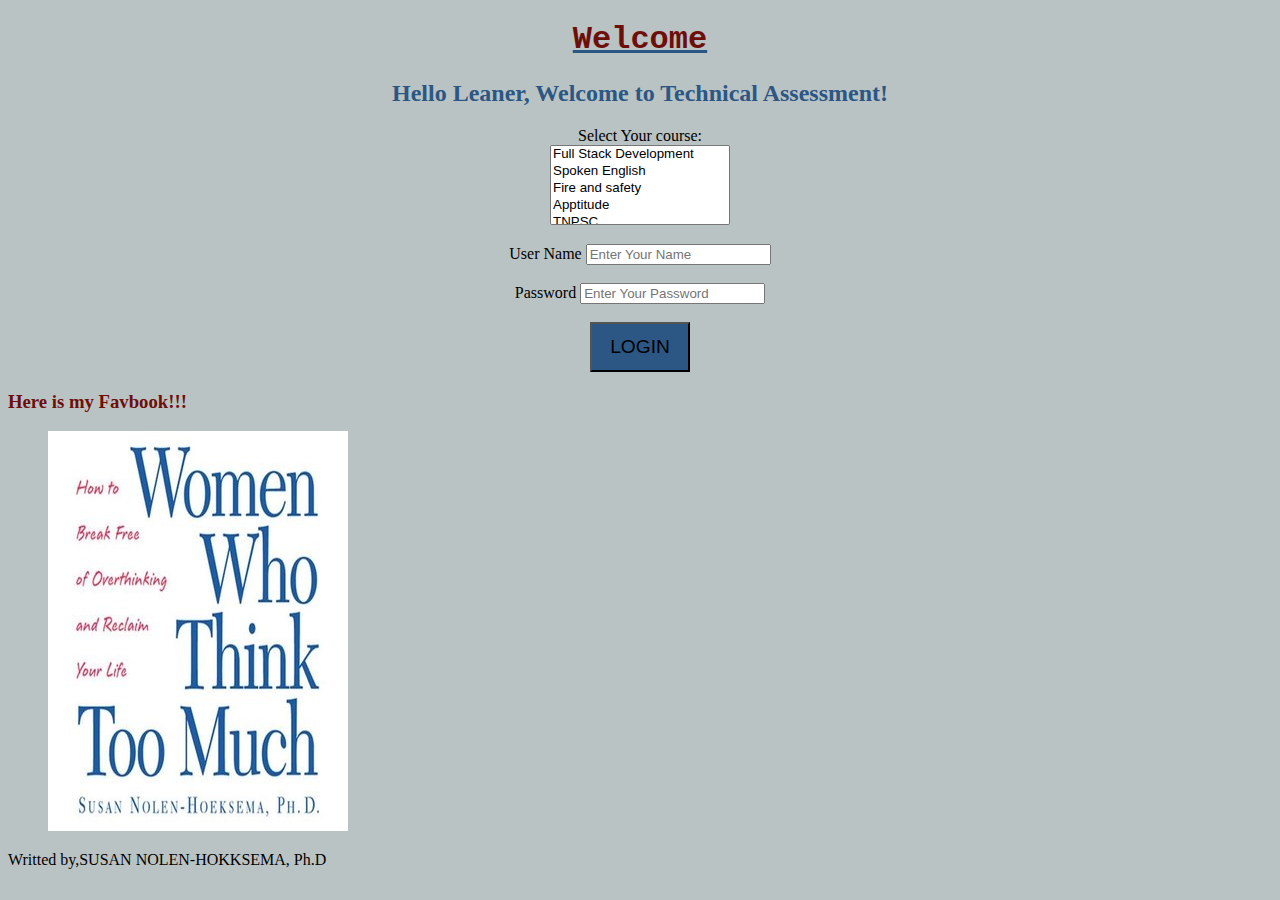
<file: Technical Assessment/All in one Pseudo class,element,css variables,Dropdown list,hover,focus/Index.html>
<!DOCTYPE html>
<html lang="en">
<head>
    <meta charset="UTF-8">
    <meta name="viewport" content="width=device-width, initial-scale=1.0">
    <title>Welcome</title>
</head>
<style>
  :root {
    --main-font-color:#6E0E0A;
    --font-family:'Courier New';
    --background-color:#bac3c3;
    --secondary-font-color:#2c5784;
}
body{
    background-color: var(--background-color);
}
h1{
    text-align: center;
    color: var(--main-font-color); 
    text-decoration: underline;
    text-decoration-color: #2c5784;
    font-family: var(--font-family);
}
.pseudo-element-implementation,h2 {
    color: var(--secondary-font-color);
    text-align: center;
}
.pseudo-element-implementation,h2::before{
    content: 'Hello Leaner, ';  
}
div{
    text-align: center;
}
.login-button{
    width: 100px;
    height: 50px;
    font-size: larger;
    background-color: var(--secondary-font-color);
}
.login-button:hover{
    background-color: var(--main-font-color);
    border-radius: 50%;
}
:focus{
    outline: 3px solid blue;
}
h3{
  color: var(--main-font-color);
}
</style>
<body>
    <header>
      <h1>  Welcome </h1>
    </header>
    <p class="pseudo-element-implementation">
       <h2> Welcome to Technical Assessment!</h2>
    </p>
    <div>
      <label> Select Your course:</label><br>
      <select style="width: 180px; height:80px;" multiple>
        <option value="Full Stack Development">Full Stack Development</option>
        <option value="Spoken English">Spoken English</option>
        <option value="Fire and safety">Fire and safety</option>
        <option value="Apptitude">Apptitude</option>
        <option value="TNPSC">TNPSC</option>
        <option value="Police Exams">Police Exams</option>
        <option value="UPSC">UPSC</option>
        <option value="Bank Exams">Bank Exams</option>
      </select><br><br>
      <label > User Name</label>
      <input type="text" id="name" placeholder="Enter Your Name"><br><br>
      <label > Password</label>
      <input type="password" id="password" placeholder="Enter Your Password"><br><br>
    <button class="login-button">LOGIN </button>
    </button>
    </div>
    <h3>Here is my Favbook!!!</h3>
    <figure>
      <img src="favbook.jpg">
    </figure>
    <figcaption>
      Writted by,SUSAN NOLEN-HOKKSEMA, Ph.D
    </figcaption>
</body>
</html>
</file>
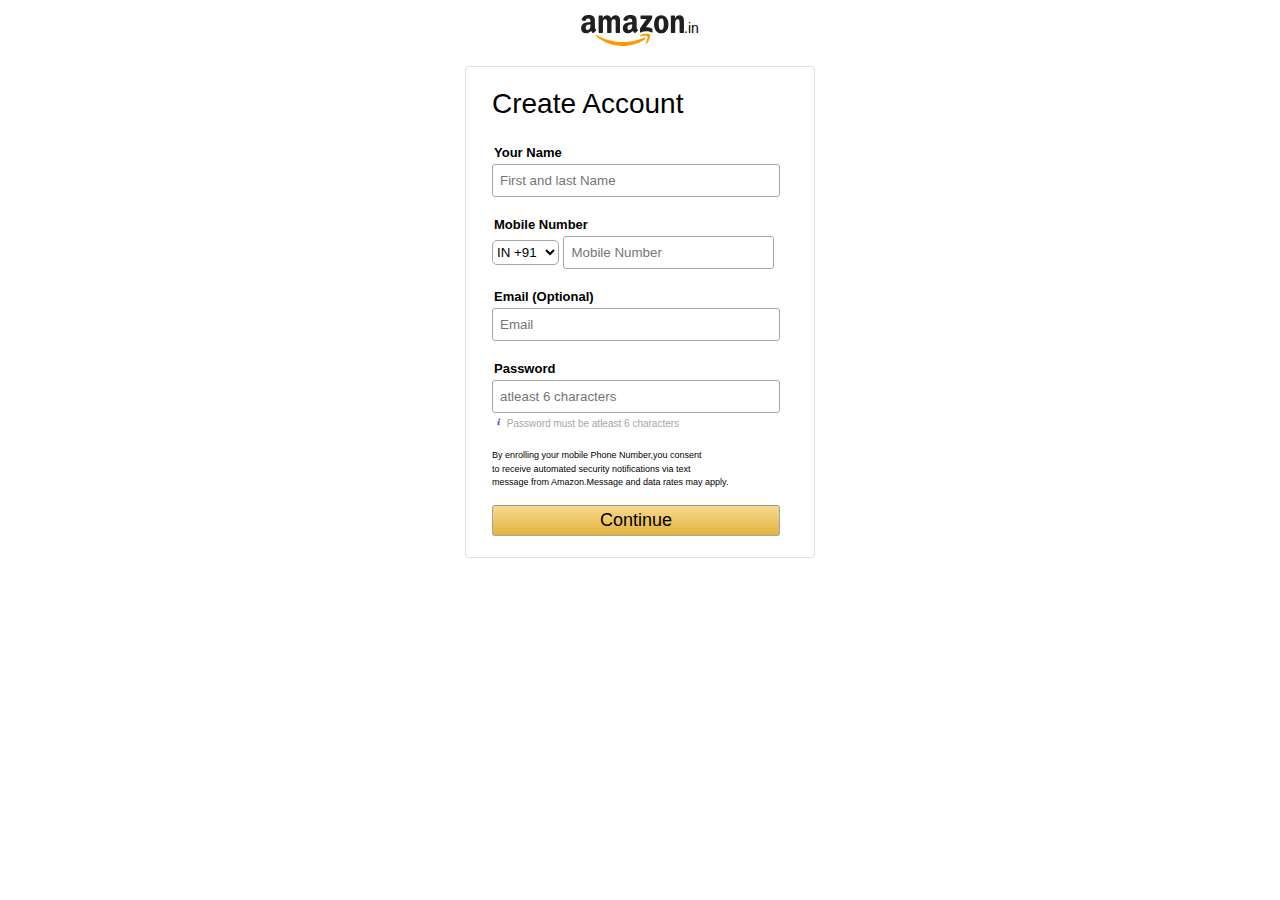
<file: Technical Assessment/Amazon Registartion Form/AmazonRegistrationform.html>
<!DOCTYPE html>
<html lang="en">
<head>
    <meta charset="UTF-8">
    <meta name="viewport" content="width=device-width, initial-scale=1.0">
    <title>Amazon registration</title>
    <link rel="stylesheet" type="text/css" href="AmazonRegistrationform.css">
</head>
<body>
<div class="amazon-logo">
<img src="Amazon images/Amazon_logo.svg" alt="image">
<span>
    .in
</span>
</div>
<div class="Amazon-registration-form">
    <h1>
        Create Account
    </h1>
    <form>
    <div class=" Amazon-form">
        <label> Your Name</label>
        <input type="text" name="fullname" id="full-name" placeholder="First and last Name">
       <br><br>
        <label> Mobile Number</label><br>
        <select>dropdown
            <option>IN +91</option>
            <option>UK +44</option>
        </select>
        <input type="Number" placeholder="Mobile Number" id="mobile-number" required/><br><br>
        <label> Email (Optional)</label>
        <input type="email" placeholder="Email" required/><br><br>
        <label> Password </label><br>
        <input type="password" placeholder="atleast 6 characters" required/>
        <label id="alert-message"><img src="Amazon images/infosvg.svg" width="10"> Password must be atleast 6 characters</label><br><br>
        <p id="paragraph">
            By enrolling your mobile Phone Number,you consent <br>
            to receive automated security notifications via text<br>
             message from Amazon.Message and data rates may apply.
        </p>
        <button>Continue</button>
    </div>
    </form>
</div>

</body>
</html>
</file>
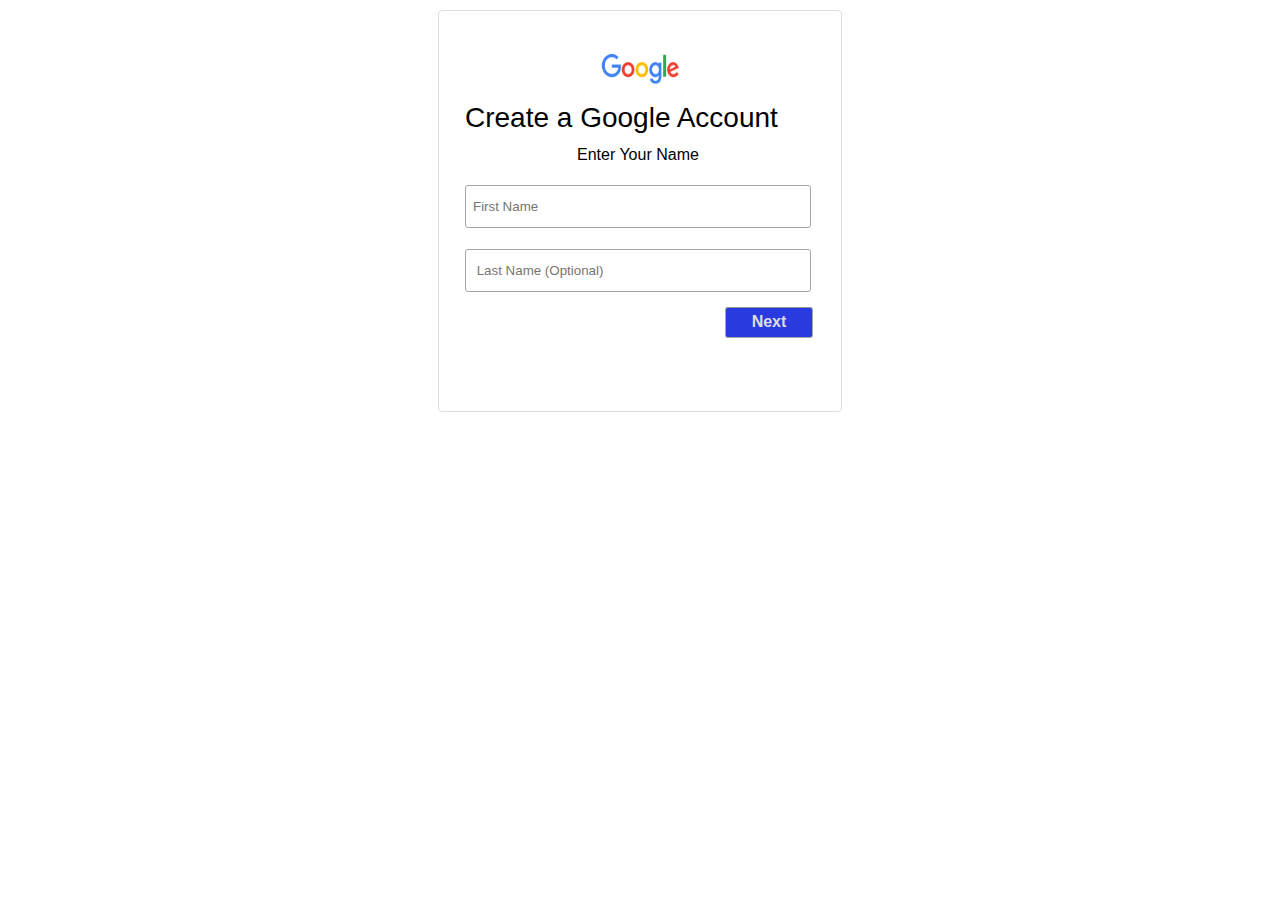
<file: Technical Assessment/Google SignUp Form/google.html>
<!DOCTYPE html>
<html lang="en">
<head>
    <meta charset="UTF-8">
    <meta name="viewport" content="width=device-width, initial-scale=1.0">
    <title>Google SignUp Form</title>
    <link rel="stylesheet" type="text/css" href="google.css">
</head>
<body>
<div class="Google-signup-form">
    <div class="Google-logo">
        <img src="google-logo.jpg" alt="image">
        </div>
    <h1>
        Create a Google Account
    </h1>
    <div class=" Google-form"> 
        <label> Enter Your Name</label><br><br>
        <input type="text" name="fullname" id="full-name" placeholder="First Name">
       <br><br>
       <input type="text" name="fullname" id="full-name" placeholder=" Last Name (Optional)" >
        <button>Next</button>
    </div>
</div>
</body>
</html>
</file>
<file: Technical Assessment/Amazon Registartion Form/AmazonRegistrationform.css>
*{
    margin: 0px;
    padding: 0px;
    font-family: Arial, Helvetica, sans-serif;
}
.amazon-logo{
    display: flex;
    justify-content: center;
    align-items: center;
}
.amazon-logo img{
    width: 103px;
    height: 31px;
    margin-top: 15px;
}
.amazon-logo span{
    margin-top: 10px;
    font-size: 14px;
}
.Amazon-registration-form{
    width: 296px;
    height: 450px;
    padding: 20px 26px;
    display: flex;
    justify-content: space-around;
    flex-direction: column;
    border: 1px solid #ddd;
    border-radius: 4px;
    margin: 20px auto 25px auto;
}
.Amazon-registration-form h1{
    font-weight: 400;
    font-size: 28px;
}
.Amazon-registration-form label{
    font-size: 13px;
    padding-left: 2px;
    padding-bottom: 2px;
    font-weight: 700;
}
#mobile-number{
    width: 195px;
    height: 25px;
}
.Amazon-registration-form select{
    height: 25px;
    background-color: #fff;
    border: 1px solid #a6a6a6;
    border-radius: 5px; 
}
.Amazon-registration-form input{
    width: 272px;
    height: 25px;
    padding: 3px 7px;
    margin-top: 3px;
    background-color: #fff;
    border: 1px solid #a6a6a6;
    border-radius: 3px;
}
.Amazon-registration-form button{
    width: 288px;
    height: 31px;
    margin-top: 15px;
    background-color: #f0c1bbbb;
    border: 1px solid #a6a6a6;
    border-top-color: #949494;
    background-image: linear-gradient(#f7da90,#e2b33b);
    border-radius: 3px; 
    font-size: large;
}
#alert-message{
    font-size: x-small;
    font-weight: lighter;
    color: #a6a6a6;
}
#paragraph{
    font-size:xx-small;
    font-weight: lighter;
    line-height: 1.5;
}
.Amazon-form{
margin-top: 20px;
gap: 20px;
}
</file>
<file: Technical Assessment/Google SignUp Form/google.css>
*{
    margin: 0px;
    padding: 0px;
    font-family: Arial, Helvetica, sans-serif;
}
.Google-logo{
    display: flex;
    justify-content: center;
    align-items: center;
}
.Google-logo img{
    width: 103px;
    height: 81px;
    margin-top:-55px;
}

.Google-signup-form{
    width: 350px;
    height: 360px;
    padding: 20px 26px;
    display: flex;
    justify-content: space-around;
    flex-direction: column;
    border: 1px solid #ddd;
    border-radius: 4px;
    margin: 10px auto 25px auto;
}
.Google-signup-form h1{
    font-weight: 400;
    font-size: 28px;
    margin-top:-115px;
}
.Google-signup-form label{
    font-size: 13px;
    padding:32%;
    font-weight: 500;
    font-size: medium;
    margin-top:5px;
}
.Google-signup-form input{
    width: 330px;
    height: 35px;
    padding: 3px 7px;
    margin-top: 3px;
    background-color: #fff;
    border: 1px solid #a6a6a6;
    border-radius: 3px;
}
.Google-signup-form button{
    width: 88px;
    height: 31px;
    margin-top: 15px;
    margin-left:260px;
    background-color: #f0c1bbbb;
    border: 1px solid #a6a6a6;
    border-top-color: #949494;
    border-radius: 3px; 
    background-color: #293be0;
    color: #ddd;
    font-weight: 600;
    font-size: medium;
}
.Google-form{
    margin-top: -95px;
}
</file>
